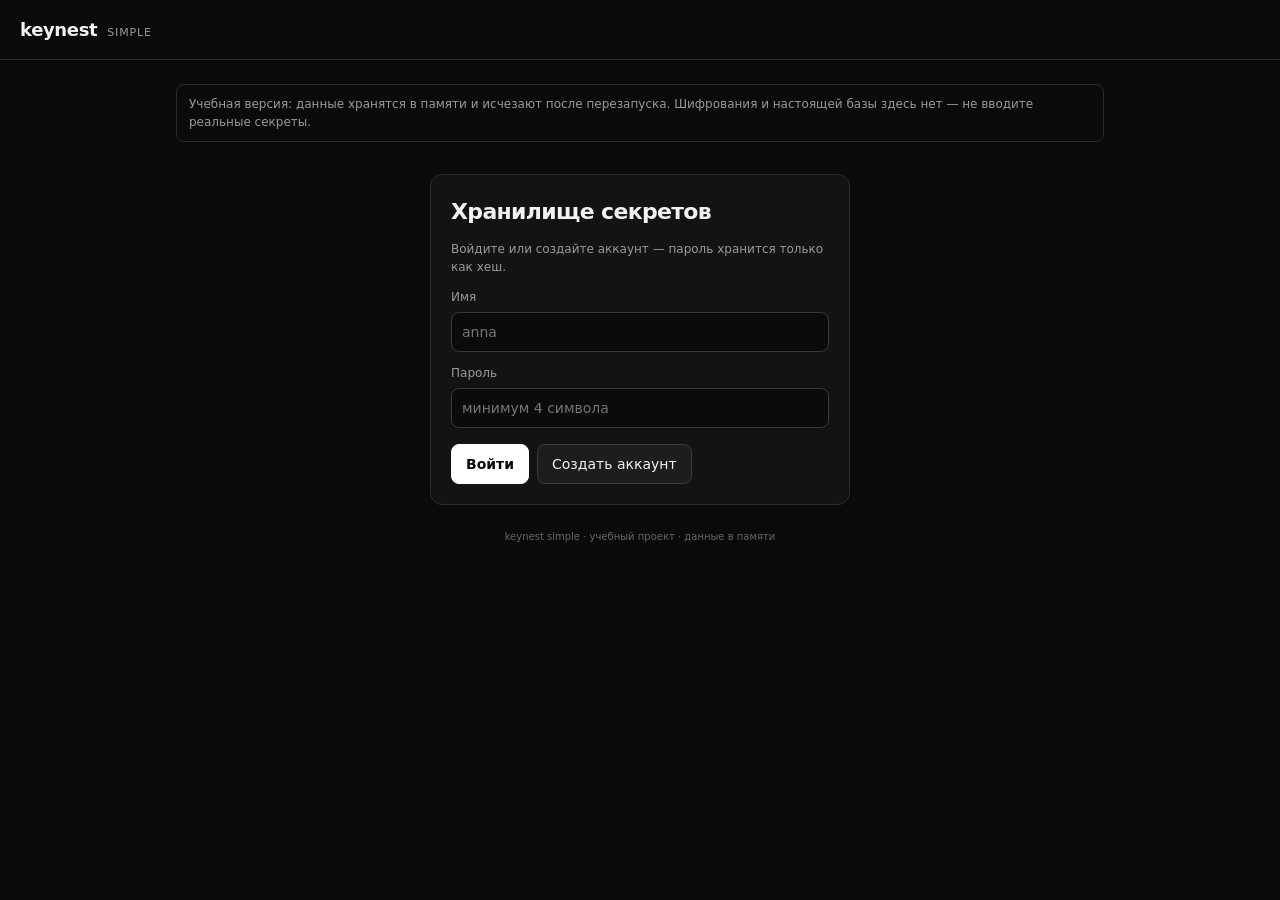
<file: static/index.html>
<!doctype html>
<html lang="ru">
  <head>
    <meta charset="utf-8" />
    <meta name="viewport" content="width=device-width, initial-scale=1" />
    <meta name="color-scheme" content="dark" />
    <title>keynest simple — учебный сервис секретов</title>
    <link rel="stylesheet" href="/static/style.css" />
  </head>
  <body>
    <header class="top">
      <div class="brand">keynest <span>simple</span></div>
      <div id="user-box" class="user-box hidden">
        <span id="who"></span>
        <button id="logout" class="btn btn-small" type="button">Выйти</button>
      </div>
    </header>

    <main class="wrap">
      <p class="note">
        Учебная версия: данные хранятся в памяти и исчезают после перезапуска.
        Шифрования и настоящей базы здесь нет — не вводите реальные секреты.
      </p>

      <section id="auth-screen" class="card auth">
        <h1>Хранилище секретов</h1>
        <p class="muted">Войдите или создайте аккаунт — пароль хранится только как хеш.</p>

        <form id="auth-form">
          <label for="username">Имя</label>
          <input id="username" autocomplete="username" placeholder="anna" required />

          <label for="password">Пароль</label>
          <input
            id="password"
            type="password"
            autocomplete="current-password"
            placeholder="минимум 4 символа"
            required
          />

          <div class="row">
            <button id="auth-submit" class="btn btn-primary" type="submit">Войти</button>
            <button id="toggle-mode" class="btn" type="button">Создать аккаунт</button>
          </div>
        </form>

        <p id="auth-info" class="info hidden"></p>
        <p id="auth-error" class="error hidden"></p>
      </section>

      <section id="app-screen" class="hidden">
        <div class="grid">
          <section class="card">
            <h2>Проекты</h2>
            <form id="project-form" class="inline">
              <input id="project-name" placeholder="например, acme-api" required />
              <button class="btn btn-primary" type="submit">Создать</button>
            </form>
            <ul id="projects" class="list"></ul>
            <p id="projects-empty" class="muted empty">Пока нет проектов.</p>
          </section>

          <section class="card">
            <h2>Секреты</h2>
            <form id="secret-form">
              <label for="secret-project">Проект</label>
              <select id="secret-project" required></select>

              <label for="secret-key">Ключ</label>
              <input id="secret-key" placeholder="STRIPE_SECRET_KEY" required />

              <label for="secret-value">Значение</label>
              <input id="secret-value" placeholder="sk_live_..." required />

              <button class="btn btn-primary" type="submit">Добавить секрет</button>
            </form>
            <ul id="secrets" class="list"></ul>
            <p id="secrets-empty" class="muted empty">Пока нет секретов.</p>
          </section>
        </div>

        <section class="card">
          <h2>Журнал действий</h2>
          <ul id="audit" class="audit"></ul>
          <p id="audit-empty" class="muted empty">Событий пока нет.</p>
        </section>
      </section>

      <p id="global-error" class="error hidden"></p>

      <footer class="foot">keynest simple · учебный проект · данные в памяти</footer>
    </main>

    <script src="/static/app.js"></script>
  </body>
</html>
</file>
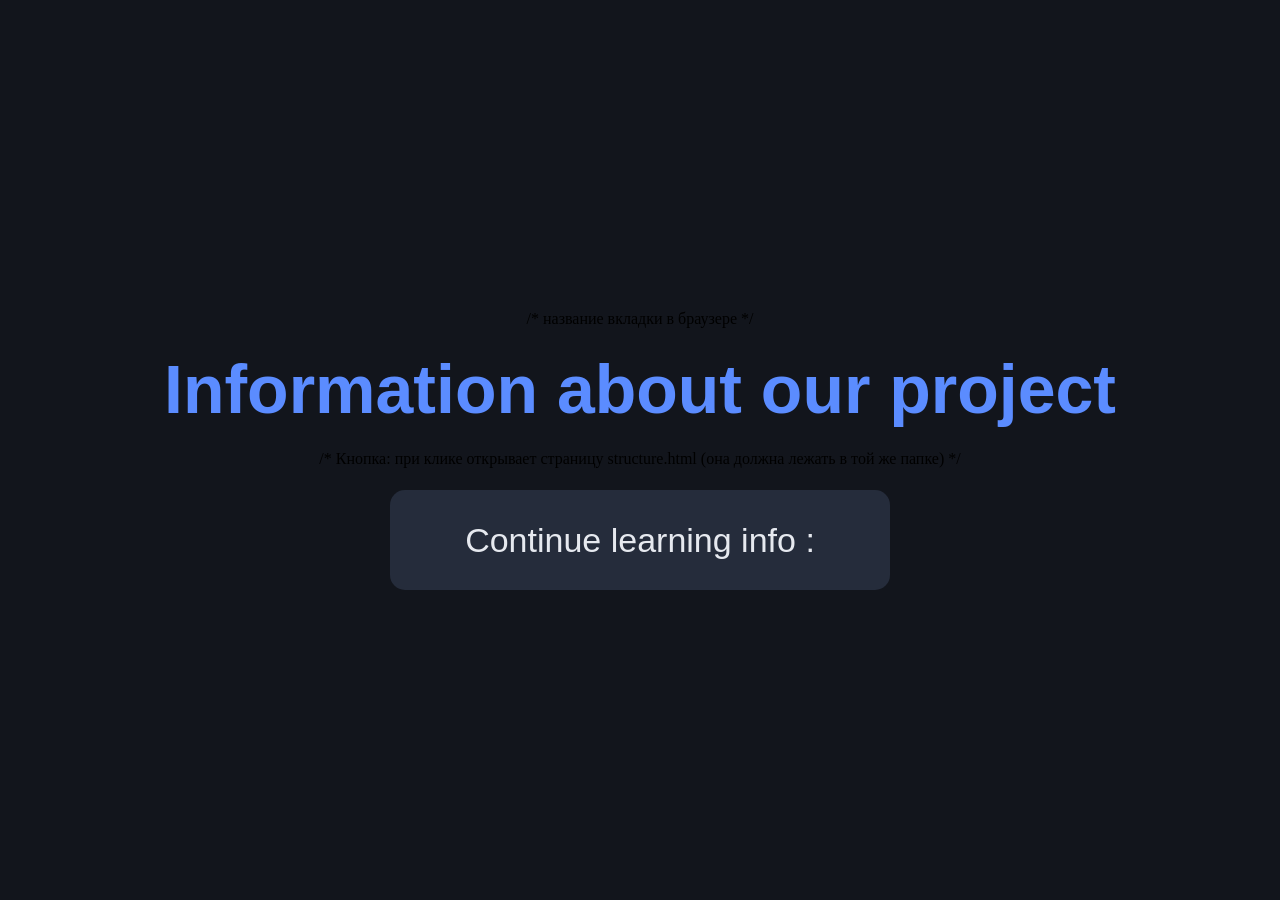
<file: docs/info-from-project.html>
<!DOCTYPE html>
<html lang="ru">
<head>
    <meta charset="UTF-8">
    <title>Main info from project</title> /* название вкладки в браузере */

    <style>
        /* Вся страница */
        body {
            background-color: #12151c;  /* тёмный фон страницы */
            display: flex;              /* включаем flex: элементы выстраиваются по правилам ниже */
            flex-direction: column;     /* элементы друг под другом, а не в ряд */
            gap: 22px;                  /* расстояние между элементами */
            justify-content: center;    /* центр по вертикали */
            align-items: center;        /* центр по горизонтали */
            height: 100vh;              /* высота body = вся высота окна браузера */
            margin: 0;                  /* убираем стандартный отступ браузера по краям */
        }

        /* Заголовок */
        h1 {
            color: #5b8cff;             /* яркий синий, отличается от кнопок */
            font-size: 68px;            /* размер текста, заметно больше кнопки */
            font-family: sans-serif;    /* шрифт без засечек, как на кнопке */
            text-align: center;         /* текст по центру */
            margin: 0;                  /* убираем стандартный отступ заголовка */
        }

        /* Кнопка */
   button {
    background-color: #252c3b;
    color: #e6e9ef;
    border: none;
    border-radius: 15px;
    width: 500px;               /* ширина кнопки */
    height: 100px;               /* высота кнопки */
    font-size: 34px;            /* размер текста */
    cursor: pointer;
}

        /* Кнопка, когда мышь над ней */
        button:hover {
            background-color: #34405a;  /* чуть светлее обычного цвета */
        }
    </style>
</head>

<body>
<h1>Information about our project</h1>

/* Кнопка: при клике открывает страницу structure.html (она должна лежать в той же папке) */
<button onclick="location.href='structure.html'">Continue learning info :</button>
</body>
</html>
</file>
<file: static/style.css>
:root {
  --bg: #0a0a0a;
  --card: #131313;
  --line: #2a2a2a;
  --fg: #f2f2f2;
  --muted: #9a9a9a;
  --accent: #ffffff;
  --accent-fg: #0a0a0a;
}

* {
  box-sizing: border-box;
}

body {
  margin: 0;
  background: var(--bg);
  color: var(--fg);
  font-family: system-ui, -apple-system, "Segoe UI", sans-serif;
  font-size: 14px;
  line-height: 1.5;
}

.top {
  display: flex;
  align-items: center;
  justify-content: space-between;
  gap: 16px;
  padding: 16px 20px;
  border-bottom: 1px solid var(--line);
}

.brand {
  font-size: 18px;
  font-weight: 700;
  letter-spacing: -0.02em;
}

.brand span {
  margin-left: 4px;
  font-size: 11px;
  font-weight: 400;
  letter-spacing: 0.08em;
  text-transform: uppercase;
  color: var(--muted);
}

.user-box {
  display: flex;
  align-items: center;
  gap: 10px;
  font-size: 13px;
  color: var(--muted);
}

.wrap {
  max-width: 960px;
  margin: 0 auto;
  padding: 24px 16px 48px;
}

.note {
  margin: 0 0 16px;
  padding: 10px 12px;
  border: 1px solid var(--line);
  border-radius: 8px;
  font-size: 12px;
  color: var(--muted);
}

.card {
  margin-bottom: 16px;
  padding: 20px;
  border: 1px solid var(--line);
  border-radius: 12px;
  background: var(--card);
}

.auth {
  max-width: 420px;
  margin: 32px auto 16px;
}

h1 {
  margin: 0 0 6px;
  font-size: 22px;
  letter-spacing: -0.03em;
}

h2 {
  margin: 0 0 12px;
  font-size: 16px;
}

.muted {
  color: var(--muted);
  font-size: 12px;
}

label {
  display: block;
  margin: 12px 0 6px;
  font-size: 12px;
  color: var(--muted);
}

input,
select {
  width: 100%;
  height: 40px;
  padding: 0 10px;
  border: 1px solid #3a3a3a;
  border-radius: 8px;
  background: #0b0b0b;
  color: var(--fg);
  font: inherit;
}

input:focus,
select:focus {
  outline: none;
  border-color: #666;
}

.row,
.inline {
  display: flex;
  gap: 8px;
  margin-top: 16px;
}

.inline input {
  flex: 1;
}

.btn {
  height: 40px;
  padding: 0 14px;
  border: 1px solid #3a3a3a;
  border-radius: 8px;
  background: #1d1d1d;
  color: var(--fg);
  font: inherit;
  white-space: nowrap;
  cursor: pointer;
}

.btn:hover {
  background: #262626;
}

.btn-primary {
  border-color: var(--accent);
  background: var(--accent);
  color: var(--accent-fg);
  font-weight: 600;
}

.btn-primary:hover {
  background: #e6e6e6;
}

.btn-small {
  height: 30px;
  padding: 0 10px;
  font-size: 12px;
}

.grid {
  display: grid;
  grid-template-columns: 1fr 1fr;
  gap: 16px;
}

.list {
  margin: 14px 0 0;
  padding: 0;
  list-style: none;
}

.list li {
  display: flex;
  align-items: flex-start;
  justify-content: space-between;
  gap: 12px;
  padding: 9px 0;
  border-top: 1px solid var(--line);
}

.secret-key {
  font-family: ui-monospace, Consolas, monospace;
  font-size: 12px;
}

.secret-meta {
  margin-top: 2px;
  font-size: 10px;
  color: var(--muted);
}

details {
  flex: none;
  text-align: right;
}

summary {
  color: var(--muted);
  font-size: 11px;
  cursor: pointer;
}

code {
  display: block;
  max-width: 220px;
  margin-top: 4px;
  overflow-wrap: anywhere;
  font-family: ui-monospace, Consolas, monospace;
  font-size: 11px;
  color: var(--fg);
}

.audit {
  margin: 0;
  padding: 0;
  list-style: none;
}

.audit li {
  display: grid;
  grid-template-columns: 60px 130px 1fr;
  gap: 10px;
  padding: 7px 0;
  border-top: 1px solid var(--line);
  font-family: ui-monospace, Consolas, monospace;
  font-size: 11px;
  color: var(--muted);
}

.audit li span:last-child {
  color: var(--fg);
}

.empty {
  margin: 12px 0 0;
}

.error {
  margin: 12px 0 0;
  color: #ff9a9a;
  font-size: 12px;
}

.info {
  margin: 12px 0 0;
  color: #bdbdbd;
  font-size: 12px;
}

.foot {
  margin-top: 24px;
  text-align: center;
  font-size: 10px;
  color: #666;
}

.hidden {
  display: none;
}

@media (max-width: 760px) {
  .grid {
    grid-template-columns: 1fr;
  }

  .row {
    flex-direction: column;
  }

  .audit li {
    grid-template-columns: 1fr;
    gap: 2px;
  }
}
</file>
